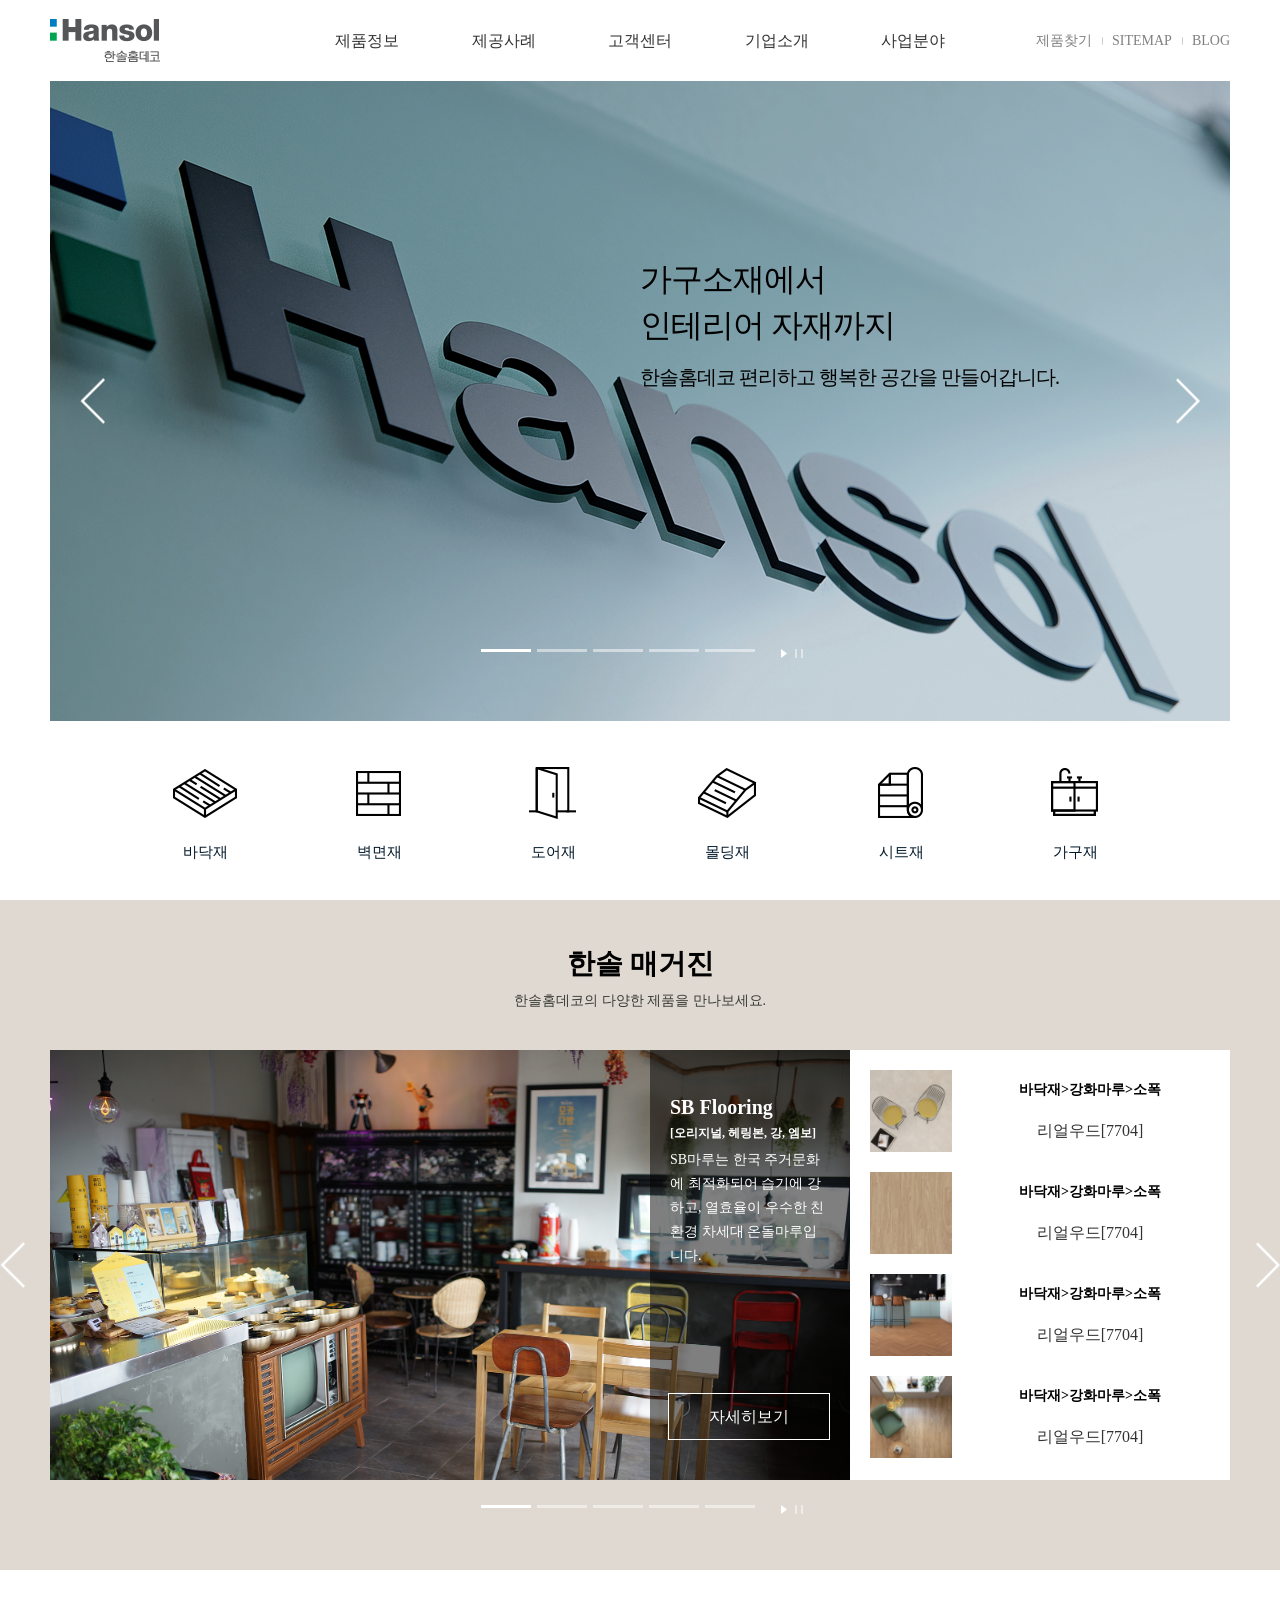
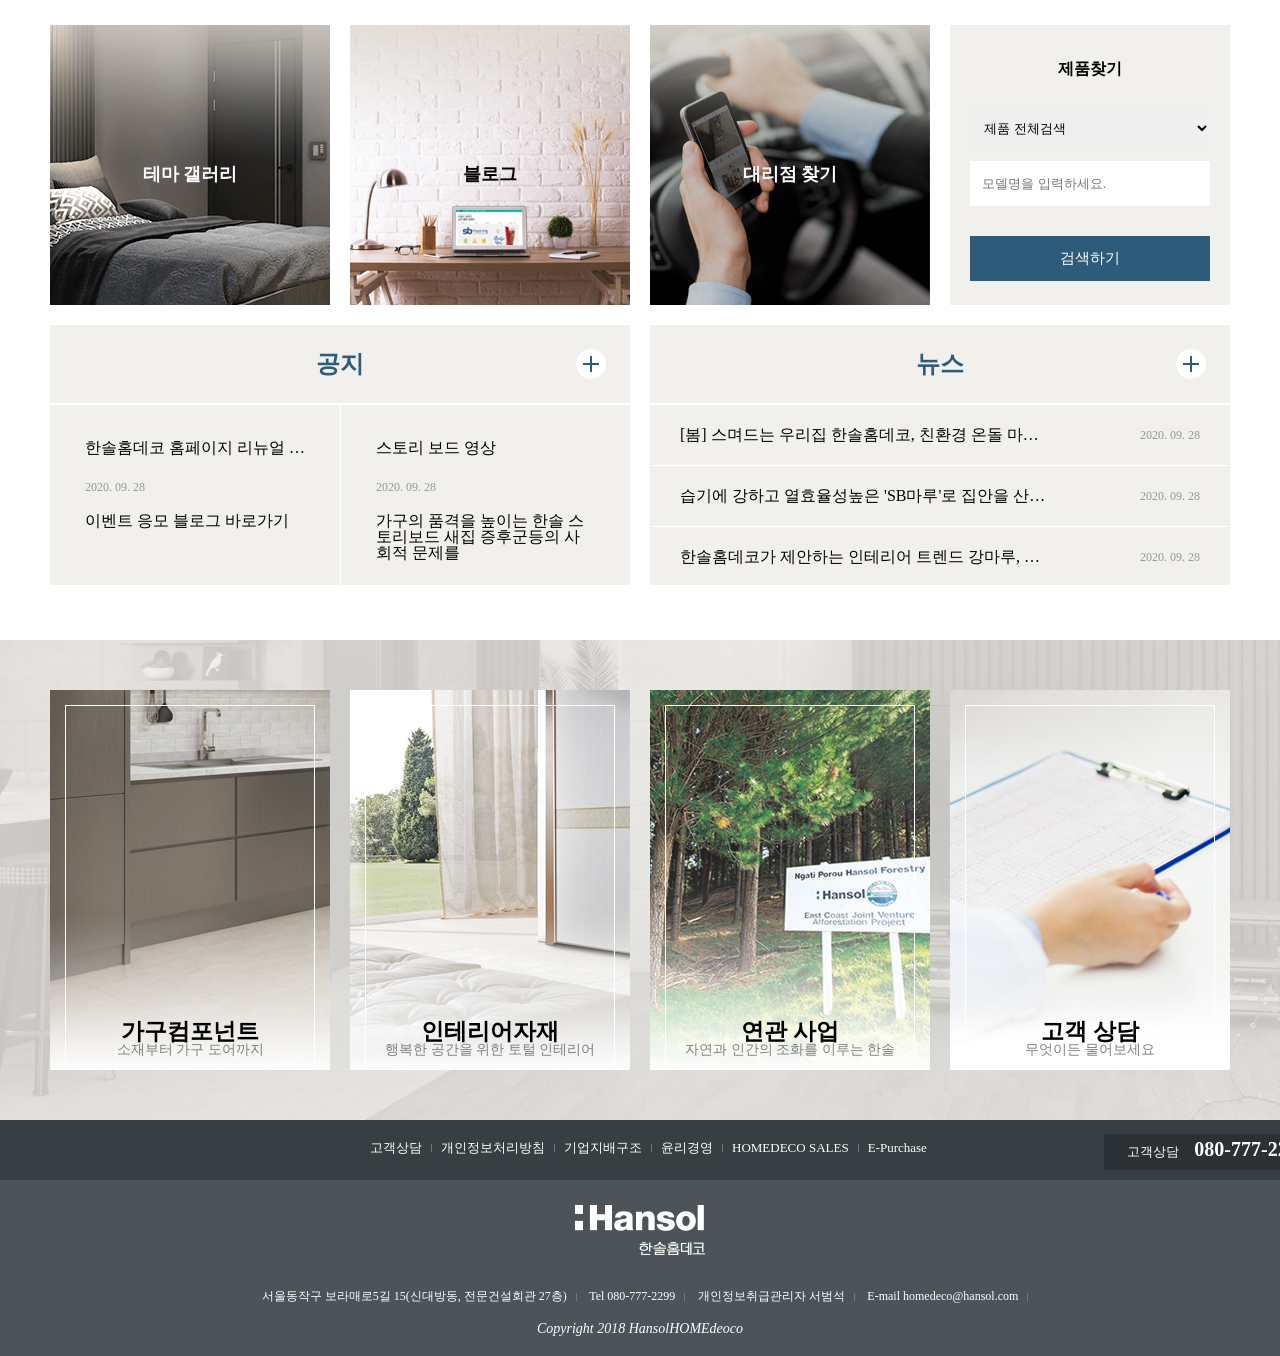
<file: index.html>
<!DOCTYPE html>
<html lang="ko">
<head>
  <meta charset="UTF-8">
  <meta name="viewport" content="width=device-width, initial-scale=1.0">
  <link rel="stylesheet" type="text/css" href="reset.css">
  <link rel="stylesheet" type="text/css" href="style.css">
  <title>한솔 홈데코</title>
</head>
<body>
  <a href="#contents" class="skip">본문바로가기</a>
  <header>
    <h1>
      <a href="#none">한솔홈데코</a>
    </h1>

    <h2 class="hide">대메뉴</h2>
    <nav class="lnb">
      <ul>
        <li><a href="#none"><span>제품정보</span></a></li>
        <li><a href="#none"><span>제공사례</span></a></li>
        <li><a href="#none"><span>고객센터</span></a></li>
        <li><a href="#none"><span>기업소개</span></a></li>
        <li><a href="#none"><span>사업분야</span></a></li>
      </ul>
    </nav>
    
    <h2 class="hide">관련서비스</h2>
    <nav class="service">
      <ul>
        <li><a href="#none">제품찾기</a></li>
        <li><a href="#none">SITEMAP</a></li>
        <li><a href="#none">BLOG</a></li>
      </ul>
    </nav>
  </header>
  <main>

  <section class="visual slide">
    <h2 class="hide">광고영역</h2>
    <a href="#none" class="prev">이전</a>
    <a href="#none" class="next">다음</a>
    <div class="control">
      <div>
        <div>
          <a href="#none" class="play on">시작</a>
          <a href="#none" class="pause">일시정지</a>
        </div>
        <ul>
          <li class="on"><a href="#none">한솔홈데코 비전</a></li>
          <li><a href="#none">신상품ggggg</a></li>
          <li><a href="#none">한솔홈데코 비전</a></li>
          <li><a href="#none">한솔홈데코 비전</a></li>
          <li><a href="#none">한솔홈데코 비전</a></li>
        </ul>
      </div>
    </div>
    <div class="con">
      <div class="slide">
        <div class="txt">
          가구소재에서<br>
          인테리어 자재까지
          <p>한솔홈데코 편리하고 행복한 공간을 만들어갑니다.</p>
        </div>
      </div>
    </div>
  </section>

  <section class="product">
    <h2 class="hide">제품정보</h2>
    <ul>
      <li><a href="#none">바닥재</a></li>
      <li><a href="#none">벽면재</a></li>
      <li><a href="#none">도어재</a></li>
      <li><a href="#none">몰딩재</a></li>
      <li><a href="#none">시트재</a></li>
      <li><a href="#none">가구재</a></li>
    </ul>
  </section>

  <section class="magazine slide">
    <h2>한솔 매거진</h2>
    <p>한솔홈데코의 다양한 제품을 만나보세요.</p>
    <a href="#none" class="prev">이전</a>
    <a href="#none" class="next">다음</a>
    <div class="control">
      <div>
        <div>
          <a href="#none" class="play on">시작</a>
          <a href="#none" class="pause">일시정지</a>
        </div>
        <ul>
          <li class="on"><a href="#none">한솔홈데코 비전</a></li>
          <li><a href="#none">신상품ggggg</a></li>
          <li><a href="#none">한솔홈데코 비전</a></li>
          <li><a href="#none">한솔홈데코 비전</a></li>
          <li><a href="#none">한솔홈데코 비전</a></li>
        </ul>
      </div>
    </div>
    <div class="slide-box">
      <div>
        <div class="left">
          <div>
            <h3>SB Flooring<span>[오리지널, 헤링본, 강, 엠보]</span></h3>
            <p>SB마루는 한국 주거문화에 최적화되어 습기에 강하고, 열효율이 우수한
              친환경 차세대 온돌마루입니다.</p>
            <a href="#none">자세히보기</a>
          </div>
          <img src="imgs/img1.jpg" alt="">
          </div>

        <ul class="right">
          <li>
            <a href="#none">
              <img src="imgs/img_thoumb1.png" alt="">
              <strong>바닥재&gt;강화마루&gt;소폭</strong>
              리얼우드[7704]
            </a>
          </li>
          <li>
            <a href="#none">
              <img src="imgs/img_thoumb2.png" alt="">
              <strong>바닥재&gt;강화마루&gt;소폭</strong>
              리얼우드[7704]
            </a>
          </li>
          <li>
            <a href="#none">
              <img src="imgs/img_thoumb3.png" alt="">
              <strong>바닥재&gt;강화마루&gt;소폭</strong>
              리얼우드[7704]
            </a>
          </li>
          <li>
            <a href="#none">
              <img src="imgs/img_thoumb4.png" alt="">
              <strong>바닥재&gt;강화마루&gt;소폭</strong>
              리얼우드[7704]
            </a>
          </li>
        </ul>
      </div>
      <div>
        <div class="left">
          <div>
            <h3>SB Flooring<span>[오리지널, 헤링본, 강, 엠보]</span></h3>
            <p>SB마루는 한국 주거문화에 최적화되어 습기에 강하고, 열효율이 우수한
              친환경 차세대 온돌마루입니다.</p>
            <a href="#none">자세히보기</a>
          </div>
          <img src="imgs/img1.jpg" alt="">
          </div>

        <ul class="right">
          <li>
            <a href="#none">
              <img src="imgs/img_thoumb1.png" alt="">
              <strong>바닥재&gt;강화마루&gt;소폭</strong>
              리얼우드[7704]
            </a>
          </li>
          <li>
            <a href="#none">
              <img src="imgs/img_thoumb2.png" alt="">
              <strong>바닥재&gt;강화마루&gt;소폭</strong>
              리얼우드[7704]
            </a>
          </li>
          <li>
            <a href="#none">
              <img src="imgs/img_thoumb3.png" alt="">
              <strong>바닥재&gt;강화마루&gt;소폭</strong>
              리얼우드[7704]
            </a>
          </li>
          <li>
            <a href="#none">
              <img src="imgs/img_thoumb4.png" alt="">
              <strong>바닥재&gt;강화마루&gt;소폭</strong>
              리얼우드[7704]
            </a>
          </li>
        </ul>
      </div>
      <div>
        <div class="left">
          <div>
            <h3>SB Flooring<span>[오리지널, 헤링본, 강, 엠보]</span></h3>
            <p>SB마루는 한국 주거문화에 최적화되어 습기에 강하고, 열효율이 우수한
              친환경 차세대 온돌마루입니다.</p>
            <a href="#none">자세히보기</a>
          </div>
          <img src="imgs/img1.jpg" alt="">
          </div>

        <ul class="right">
          <li>
            <a href="#none">
              <img src="imgs/img_thoumb1.png" alt="">
              <strong>바닥재&gt;강화마루&gt;소폭</strong>
              리얼우드[7704]
            </a>
          </li>
          <li>
            <a href="#none">
              <img src="imgs/img_thoumb2.png" alt="">
              <strong>바닥재&gt;강화마루&gt;소폭</strong>
              리얼우드[7704]
            </a>
          </li>
          <li>
            <a href="#none">
              <img src="imgs/img_thoumb3.png" alt="">
              <strong>바닥재&gt;강화마루&gt;소폭</strong>
              리얼우드[7704]
            </a>
          </li>
          <li>
            <a href="#none">
              <img src="imgs/img_thoumb4.png" alt="">
              <strong>바닥재&gt;강화마루&gt;소폭</strong>
              리얼우드[7704]
            </a>
          </li>
        </ul>
      </div>
    </div>
  </section>

  <section class="notice">
    <div>
      <div class="top">
        <ul>
          <li><a href="#none">테마 갤러리
            <span>한솔의 행복한 삶의 공간 이야기</span></a></li>
          <li><a href="#none">블로그
            <span>소소한 한솔 인테리어 이야기</span>
          </a></li>
          <li><a href="#none">대리점 찾기
            <span>가까운 한솔 홈 데코 매장</span>
          </a></li>
        </ul>
        <div>
          <h2>제품찾기</h2>
          <div>
            <select title="검색조건 선택">
              <option>제품 전체검색</option>
            </select>
          </div>
          <div><input type="search" title="모델명 입력" placeholder="모델명을 입력하세요."></div>
          <div><a href="#none">검색하기</a></div>
        </div>
      </div>
      <article>
        <div class="left">
          <h2>공지</h2>
          <ul>
            <li><a href="#none"><span>한솔홈데코 홈페이지 리뉴얼 기념</span></a>
              <p>2020. 09. 28</p><div>이벤트 응모 블로그 바로가기</div></li>
              <li><a href="#none">스토리 보드 영상</a>
                <p>2020. 09. 28</p><div>가구의 품격을 높이는 한솔 스토리보드 새집 증후군등의 사회적 문제를</div></li>
          </ul>
          <a href="#none">더보기</a>
        </div>
        <div class="right">
          <h2>뉴스</h2>
          <ul>
            <li><a href="#none">[봄] 스며드는 우리집 한솔홈데코, 
              친환경 온돌 마루 벽지 도어재<p>2020. 09. 28</p></a></li>
              <li><a href="#none">습기에 강하고 열효율성높은 'SB마루'로 집안을 산뜻하게
                <p>2020. 09. 28</p></a></li>
                <li><a href="#none">한솔홈데코가 제안하는 인테리어 트렌드
                  강마루, 중문 활용한 '소프트 빈티지'<p>2020. 09. 28</p></a></li>
          </ul>
          <a href="#none">더보기</a>
        </div>
      </article>
    </div>
</section>

<section class="banner">
    <h2 class="hide">주요서비스</h2>
  <ul>
    <li><a href="#none"><strong>가구컴포넌트</strong>소재부터 가구 도어까지</a></li>
    <li><a href="#none"><strong>인테리어자재</strong>행복한 공간을 위한 토털 인테리어</a></li>
    <li><a href="#none"><strong>연관 사업</strong>자연과 인간의 조화를 이루는 한솔</a></li>
    <li><a href="#none"><strong>고객 상담</strong>무엇이든 물어보세요</a></li>
  </ul>
</section>
  </main>

  <footer>
    <div class="footer-top">
      <div>
        <ul>
          <li><a href="#none">고객상담</a></li>
          <li><a href="#none">개인정보처리방침</a></li>
          <li><a href="#none">기업지배구조</a></li>
          <li><a href="#none">윤리경영</a></li>
          <li><a href="#none">HOMEDECO SALES</a></li>
          <li><a href="#none">E-Purchase</a></li>
        </ul>
        <div>
          <p>고객상담<strong>080-777-2299</strong></p>
          <select>
            <option>FAMILY SITE</option>
          </select>
        </div>
      </div>
    </div>
    <div class="footer-bottom">
      <p>한솔홈데코</p>
      <ul>
        <li>서울동작구 보라매로5길 15(신대방동, 전문건설회관 27층)</li>
        <li>Tel 080-777-2299</li>
        <li>개인정보취급관리자 서범석</li>
        <li>E-mail homedeco@hansol.com</li>
      </ul>
      <address>Copyright 2018 HansolHOMEdeoco</address>
    </div>
  </footer>

</body>
</html>
</file>
<file: style.css>
/* Common */
body{
  min-width: 1280px;
}
.hide{
  position: absolute;
  left:-5000px;
}
/* Common Slide */
.slide .prev, .next{
  display: block;
  position: absolute;
  top:50%;
  width: 25px;
  height: 47px;
  transform: translateY(-50%);
  background: url(imgs/sp_com.png) no-repeat;
  color:transparent;
  z-index:10;
}
.slide .prev{
  left:8rem;
  background-position: -128px -60px;
}
.slide .next{
  right: 8rem;
  background-position: -158px -60px;
}
.slide .control{
  position: absolute;
  left:0;
  bottom: 5.5rem;
  width: 100%;
  text-align: center;
}
.slide .control > div{
  display: inline-block;
  position: relative;
  padding: 0 4.5rem 0 0;
}
.slide .control > div > div {
  position: absolute; 
  right:0;
}
.slide .control > div > div a{
  overflow: hidden;
  display: inline-block;
  margin-left: 3px;
  width: 8px;
  height: 9px;
  background: url(imgs/sp_com.png);
  opacity: 0.5;
}
.slide .control > div > div a.on{
  opacity: 1;
}
.slide .control > div > div a.play{
  background-position: -108px -72px;
}
.slide .control > div > div a.pause{
  background-position: -108px -60px;
}
.slide .control ul{
  display: inline-block;
  position: relative;
  top: 4px;
  font-size:0;
}
.slide .control li{
  display: inline-block;
  padding: 0 3px;
}
.slide .control li.on a{
  background:white;
}
.slide .control li a{
  display: block;
  width: 5rem;
  height: 3px;
  background: rgba(255,255,255,0.5);
}
.slide .control a{
  color:transparent;
}
/* Header */
header{
  position: relative;
  text-align: center;
  height: 8.1rem;
}
header h1{
  position: absolute;
  left: 5rem;
  top:0;
  padding-top:1.4rem;
}
header h1 a{
  display: block;
  width: 11rem;
  height: 4.8rem;
  color: transparent;
  background: url(imgs/sp_com.png) no-repeat -300px 0;
}
header .lnb li{
  display: inline-block;
}
header .lnb li a{
  display: block;
  height: 8.1rem;
  padding: 0 3.5rem;
  color:#333;
  line-height: 8.1rem;
}
header .lnb li a:hover{
  font-weight: 900;
  color:#2d5b79;
}
header .lnb li a span{
  position: relative;
  font-size: 1.6rem;
}
header .lnb li a:hover span::before{
  content: "";
  position: absolute;
  left:0;
  bottom: -9px;
  display: block;
  height: 1px;
  width: 100%;
  background-color: #2d5b79;
}
header .service{
  position: absolute;
  right: 5rem;
  top:0;
}
header .service li{
  position: relative;
  float: left;
}
header .service li::before{
  content: "";
  position: absolute;
  left:0;
  top:50%;
  transform: translateY(-50%);
  width: 1px;
  height: 7px;
  background: #ccc;
}

header .service li:first-child::before {
  display: none;
}

header .service li a {
  display: block;
  height: 8.1rem;
  padding: 0 1rem;
  line-height: 8.1rem;
  font-size:1.4rem;
}

header .service li:last-child a {
  padding-right: 0;
}
/* Main */
/* Main Visual Section */
.visual{
  position: relative;
  padding: 0 5rem;
}
.visual .con > div{
  height: 64rem;
}
.visual .con .slide{
  background: url(imgs/bg_main01.jpg) no-repeat center center;
  color:white;
  line-height: 4.6rem;
  letter-spacing: -1px;
}
.visual .con .slide p{
  padding:1.9rem 0 0;
  font-size: 2rem;
  line-height: 100%;

}
.visual .con .slide .txt{
  position: absolute;
  left:50%;
  top: 17.5rem;
  font-size: 3.2rem;
}
/* Main Product CSS */
.product ul{
  padding: 4.6rem 0 4rem;
  text-align: center;
  font-size:0;
}
.product ul li{
  display: inline-block;
  padding:0 5.5rem;
  text-align: center;
}
.product a{
  display: block;
  color: #001829;
  font-size: 1.5rem;
}
.product a:hover{
  color: #2d5779;
  font-weight: 900;
}
.product a::before{
  content:'';
  display: block;
  width: 6.4rem;
  height: 5.2rem;
  background:url(imgs/sp_com.png) no-repeat;
  margin-bottom:2.6rem;
}

.product li:nth-child(1) a::before{
  background-position: -3px -118px;
}
.product li:nth-child(2) a::before{
  background-position: -75px -118px;
}
.product li:nth-child(3) a::before{
  background-position: -148px -118px;
}
.product li:nth-child(4) a::before{
  background-position: -219px -118px;
}
.product li:nth-child(5) a::before{
  background-position: -292px -118px;
}
.product li:nth-child(6) a::before{
  background-position: -364px -118px;
}

.product li:nth-child(1) a:hover::before{
  background-position: -3px -184px;
}
.product li:nth-child(2) a:hover::before{
  background-position: -75px -184px;
}
.product li:nth-child(3) a:hover::before{
  background-position: -148px -184px;
}
.product li:nth-child(4) a:hover::before{
  background-position: -219px -184px;
}
.product li:nth-child(5) a:hover::before{
  background-position: -292px -184px;
}
.product li:nth-child(6) a:hover::before{
  background-position: -364px -184px;
}
/* Magazine */
.magazine{
  overflow: hidden;
  position: relative;
  height: 67rem;
  background: #dfd9d1;
}

.magazine h2{
  padding: 5rem 0 1.6rem;
  font-size: 2.8rem;
  color: #000;
  text-align: center;
}
.magazine p{
  font-size: 1.4rem;
  color: #3a3b36;
  text-align: center;
}
.magazine .slide-box > div{
  position: absolute;
  top: 15rem;
  left:50%;
  transform: translate(-50%,0);
  width: 118rem;
  height: 43rem;
}
.magazine .slide-box > div:nth-child(1){
  margin-left: -128rem;
}
.magazine .slide-box > div:nth-child(3){
  margin-left: 128rem;
}
.magazine .slide-box .left{
  overflow: hidden;
  position: relative;
  float: left;
  width: 80rem;
  height: 43rem;
}
.magazine .slide-box .left img{
  width: 100%;
}
.magazine .slide-box .left div{
  position: absolute;
  right:0;
  top:0;
  width: 20rem;
  height: 100%;
  padding: 4.7rem 2rem 0;
  background: rgba(0, 0, 0, 0.5);
  box-sizing: border-box;
}
.magazine .slide-box .left div h3{
  color:white;
  font-size: 2rem;
}
.magazine .slide-box .left div h3 span{
  display: block;
  margin-top:1rem;
  font-size: 1.2rem;
  font-weight: 900;
}
.magazine .slide-box .left div p{
  padding: 0.9rem 0 0;
  text-align: left;
  line-height: 2.4rem;
  color:white;
}
.magazine .slide-box .left div a{
  position: absolute;
  right: 2rem;
  bottom: 4rem;
  display: block;
  width: 16rem;
  height: 4.5rem;
  border: 1px solid white;
  font-size: 1.6rem;
  color:white;
  text-align:center;
  line-height: 4.5rem;

}
.magazine .slide-box .right{
  float:right;
  padding: 2rem 2rem 0;
  width: 38rem;
  height: 43rem;
  background: white;
  box-sizing: border-box;
}
.magazine .slide-box .right li{
  padding: 0 0 2rem;
}
.magazine .slide-box .right li a{
  display: flex;
  align-items: center;
  justify-content: center;
  flex-flow: wrap;
  width: 24rem;
  height: 8.2rem;
  position: relative;
  padding: 0 0 0 10rem;
  font-size: 1.6rem;
  color:#333;
}
.magazine .slide-box .right li a strong{
  font-size: 1.4rem;
  color:black;
}
.magazine .slide-box .right li a img{
  position: absolute;
  left: 0;
}
.magazine.slide .control{
  bottom:4.8rem;
}
.magazine.slide .prev{
  left:50%;
  margin: 3rem 0 0 -64rem;
}
.magazine.slide .next{
  right:50%;
  margin: 3rem -64rem 0 0;
}

/* Notice  */
.notice > div{
  width: 118rem;
  height: 56rem;;
  margin: 0 auto;
  padding: 5.5rem 0;
}
.notice > div .top > ul {
  float:left;
}
.notice > div .top > ul a {
  display: block;
  width: 28rem;
  height: 28rem;
  text-align: center;
  padding-top:50%;
  font-weight: 900;
  font-size: 1.8rem;
  color:white;
  box-sizing: border-box;
}
.notice > div .top > ul a span {
  display: none;
}
.notice > div .top > ul a:hover{
  background : rgba(45,91,121,0.5);
}
.notice > div .top > ul a:hover span{
  display: block;
  padding-top:1rem;
  font-weight: 500;
  font-size:1.4rem;
}
.notice > div .top > ul li{
  float:left;
  padding: 0 2rem 0 0;
  /* margin: 0 2rem 0 0; */
}
.notice > div .top > ul li:nth-child(1) {
  background: url(imgs/bg_key_link01.jpg) no-repeat;
}
.notice > div .top > ul li:nth-child(2) {
  background: url(imgs/bg_key_link02.jpg) no-repeat;
}
.notice > div .top > ul li:nth-child(2) a{
  color:black;
 }
.notice > div .top > ul li:nth-child(3) {
  background: url(imgs/bg_key_link03.jpg) no-repeat;
}
.notice > div .top > div { 
  float: left;
  width: 28rem;
  height: 28rem;
  background: #f2f0ed;
  padding: 3.6rem 2rem 0;
  box-sizing: border-box;
}

.notice > div .top > div h2{
  padding: 0 0 2.9rem;
  font-size: 1.6rem;
  color: black;
  text-align: center;
}
.notice > div .top > div div{
  padding: 0 0 1rem;
}
.notice > div .top > div select, input{
  width: 100%;
  height: 4.5rem;
  border: none;
  text-indent: 1rem;
}
.notice > div .top > div a{
  display: block;
  margin: 2rem 0 0;
  height: 4.5rem;
  background: #2d5b79;
  text-align: center;
  line-height: 4.5rem;
  color:white;
  font-size: 1.5rem
}
/* 공지 및 뉴스 Article */
.notice article{
  padding: 2rem 0;
  /* margin-top:2rem;
  border:1px solid red; */
}
.notice article > div{
  position: relative;
  margin-top:2rem;
  float: left;
  width: 58rem;
  height: 26rem;
  background: #f2f0ed;
}
.notice article > div a,div{
  font-size: 1.6rem;
  color: black;
}
.notice article > div p{
  font-size: 1.2rem;
  color: #979797;
}
.notice article > div > h2{
  height: 7.8rem;
  border-bottom: 2px solid white;
  font-size: 2.4rem;
  color:#2d5b79;
  text-align: center;
  line-height: 7.8rem;
}
.notice article > div > a{
  position: absolute;
  width: 3rem;
  height: 3rem;
  top:2.4rem;
  right:2.4rem;
  background : url(imgs/sp_com.png) no-repeat -196px -60px #fff;
  border-radius: 50%;
  color:transparent;
}
.notice article > div.left ul li{
  float: left;
  width: 50%;
  padding:3.5rem;
  border-left : 1px solid white;
  box-sizing: border-box;
}
.notice article > div.left ul li:first-child{
  border:none;
}
.notice article > div.left ul li span{
  display: block;
  width: 100%;
  overflow: hidden;
  text-overflow: ellipsis;
  white-space: nowrap;
  font-size: inherit;
}
.notice article > div.left ul li p{
  padding:2.5rem 0 2rem;
}
.notice article > div.right{
  float: right;
}
.notice article > div.right li{
position: relative;
border-bottom: 1px solid white;
}
.notice article > div.right li:last-child{
  border:none;
}
.notice article > div.right ul li a{
  display: block;
  overflow: hidden;
  width: 40rem;
  height: 6rem;
  line-height: 6rem;
  text-indent: 3rem;
  text-overflow: ellipsis;
  white-space: nowrap;
}
.notice article > div.right ul li p{
  position: absolute;
  top:0;
  right:3rem;
}
.banner{
  padding: 5rem 0;
  background: url(imgs/bg_main_business.jpg)no-repeat center top;
}
.banner ul{
  display: flex;
  width: 118rem;
  margin:0 auto;
}
.banner ul li{
  flex:1;
  padding: 0 0 0 2rem;
}
.banner ul li:first-child{
  padding:0;
}
.banner ul li a{
  display: block;
  padding: 33rem 0 0;
  height: 38rem;
  font-size: 1.4rem;
  text-align: center;
  box-sizing: border-box;
}
.banner ul li:nth-child(1) a{
  background: url(imgs/bg_business_link01.jpg)
}
.banner ul li:nth-child(2) a{
  background: url(imgs/bg_business_link02.jpg)
}
.banner ul li:nth-child(3) a{
  background: url(imgs/bg_business_link03.jpg)
}
.banner ul li:nth-child(4) a{
  background: url(imgs/bg_business_link04.jpg)
}
.banner ul li a strong{
  display: block;
  font-size: 2.3rem;
  color: black;
}
/* Footer */
footer .footer-top {
  background: #383f43;
  width: 192rem;
  height: 6rem;
}
footer .footer-top > div{
  width: 118rem;
  margin:0 auto;
  padding: 1.3rem 0;
}
footer .footer-top > div ul{
  float:left;
}
footer .footer-top > div ul li{
  position: relative;
  float: left;
  padding: 0 1.9rem 0 0;
}
footer .footer-top > div ul li:last-child::before{
  display: none;
}
footer .footer-top > div ul li:before{
  position: absolute;
  content: '';
  right:9px;
  top:50%;
  transform: translateY(-50%);
  width: 1px;
  height: 8px;
  border-right: 1px solid #70767a ;
}
footer .footer-top > div ul li a{
  color:white;
  font-size:1.3rem;
  line-height: 3rem;
}
footer .footer-top > div div{
  float:right;
}
footer .footer-top > div div p{
  display: inline-block;
  width: 24.2rem;
  height: 3.6rem;
  background : #2a3033; 
  color: white;
  text-align: center;
  line-height: 3rem;
  font-size: 1.3rem;
}
footer .footer-top > div div p strong{
  padding: 0 1.5rem;
  font-size: 2rem;
}
footer .footer-top > div div select{
  width: 20rem;
  height: 3.6rem;
  padding: 0 0 0 2.1rem;
  font-size:1.2rem;
  box-sizing: border-box;
  vertical-align: 1px;
}
footer .footer-bottom{
  padding:2rem 0;
  background: #4c5459;
  text-align: center;
}
footer .footer-bottom p{
  display: inline-block;
  width: 131px;
  height: 51px;
  background: url(imgs/sp_com.png)  no-repeat -150px 0;
  color:transparent;
}
footer .footer-bottom ul{
  padding: 2.4rem 0 1rem;
}
footer .footer-bottom ul li{
  position: relative;
  display: inline-block;
  padding:1rem;
  font-size: 1.2rem;
  color:white;
}
footer .footer-bottom ul li::before{
  position: absolute;
  content:'';
  top:50%;
  margin-top:-3px;
  right:0;
  width: 1px;
  height: 8px;
  background: #70767a;
}
footer .footer-bottom address{
  font-size: 1.4rem;
  color:white;
}
</file>
